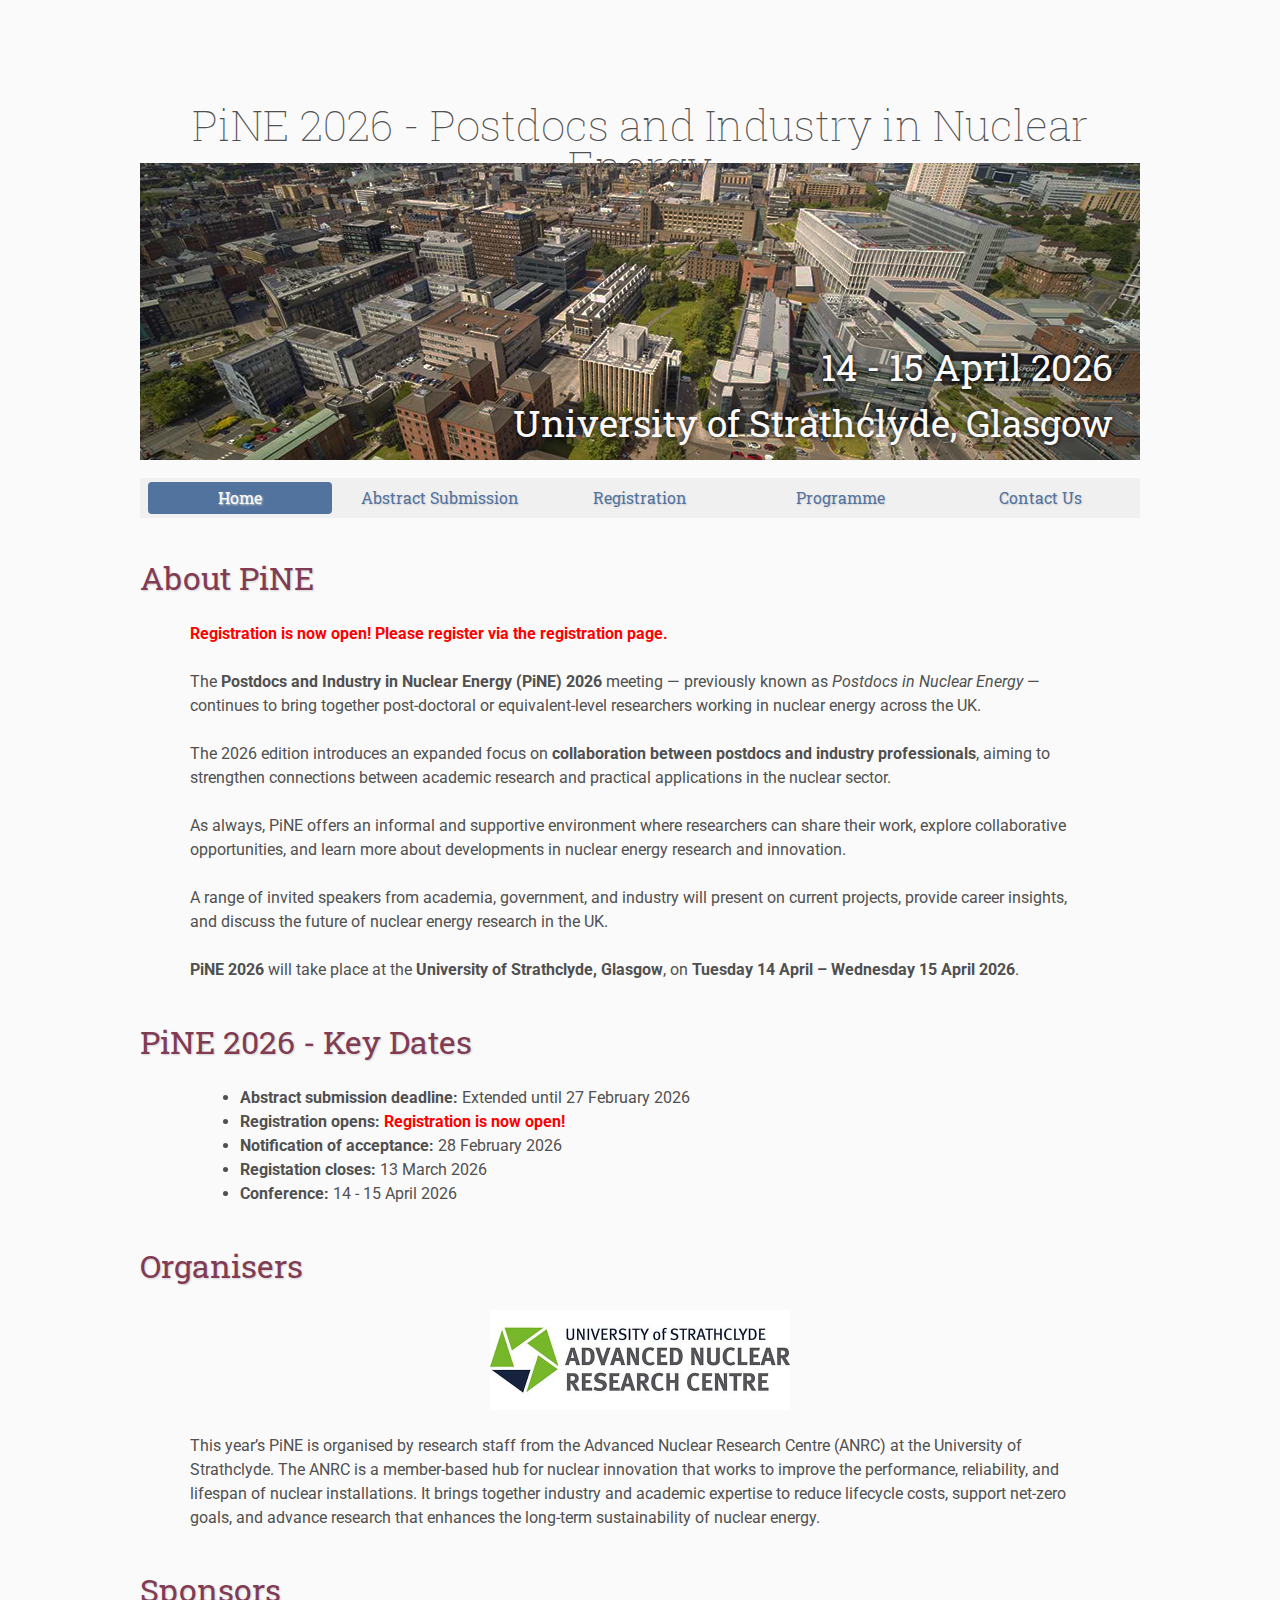
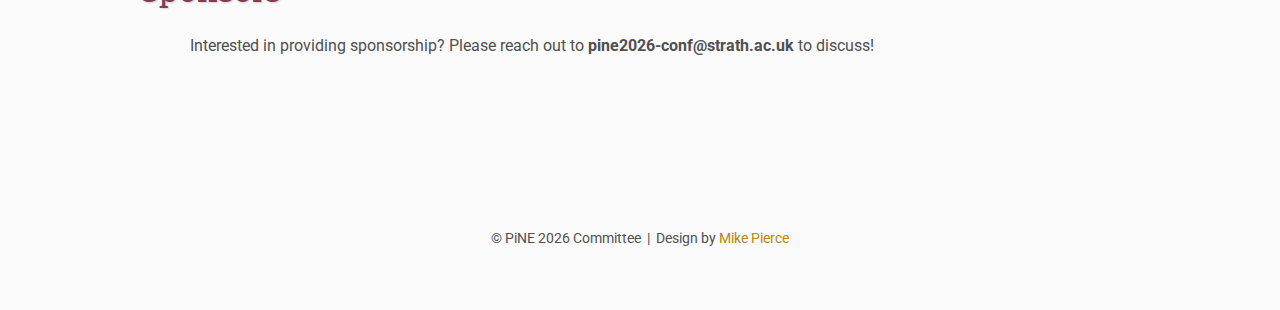
<file: index.html>
<!DOCTYPE html>
<html lang='en'>

<head>
    <base href=".">
    <link rel="shortcut icon" type="image/png" href="assets/favicon2.png"/>
    <link rel="stylesheet" type="text/css" media="all" href="assets/main.css"/>
    <meta name="description" content="PiNE 2026">
    <meta name="resource-type" content="document">
    <meta name="distribution" content="global">
    <meta name="KeyWords" content="Conference">
    <title>PiNE 2026</title>
</head>

<body>

    <div class="banner">
        <img src="assets/banner2.png" alt="PiNE 2026 Banner">
        <div class="top-left">
            <span class="year">PiNE 2026 - Postdocs and Industry in Nuclear Energy</span>
        </div>
        <div class="bottom-right">
            14 - 15 April 2026 <br> University of Strathclyde, Glasgow
        </div>
    </div>

    <table class="navigation">
        <tr>
            <td class="navigation">
                <a class="current" title="Conference Home Page" href=".">Home</a>
            </td>
            <td class="navigation">
                <a title="Conference Flyer" href="abstract">Abstract Submission</a>
            </td>
            <td class="navigation">
                <a title="Register for the Conference" href="registration">Registration</a>
            </td>
            <td class="navigation">
                <a title="Conference Program" href="programme">Programme</a> 
            </td>
            <td class="navigation">
                <a title="Contact information" href="contact">Contact Us</a>
            </td>

        </tr>
    </table>

    <h2>About PiNE</h2>
    <p>
    <strong style="color: red;">
        Registration is now open! Please register via the registration page.
    </strong>
    </p>

    <p>
        The <strong>Postdocs and Industry in Nuclear Energy (PiNE) 2026</strong> meeting — previously known as 
        <em>Postdocs in Nuclear Energy</em> — continues to bring together post-doctoral or equivalent-level 
        researchers working in nuclear energy across the UK. 
    </p>
    <p>
        The 2026 edition introduces an expanded focus on <strong>collaboration between postdocs and industry professionals</strong>, 
        aiming to strengthen connections between academic research and practical applications in the nuclear sector.
    </p>
    <p>
        As always, PiNE offers an informal and supportive environment where researchers can share their work, 
        explore collaborative opportunities, and learn more about developments in nuclear energy research and innovation.
    </p>
    <p>
        A range of invited speakers from academia, government, and industry will present on 
        current projects, provide career insights, and discuss the future of nuclear energy research in the UK.
    </p>
    <p>
        <strong>PiNE 2026</strong> will take place at the <strong>University of Strathclyde, Glasgow</strong>, 
        on <strong>Tuesday 14 April – Wednesday 15 April 2026</strong>.
    </p>




    <h2>PiNE 2026 - Key Dates</h2>

    <ul>
        <li><strong>Abstract submission deadline:</strong> Extended until 27 February 2026</li>
        <li><strong>Registration opens:</strong>   <strong style="color: red;">
        Registration is now open!</strong>
        <li><strong>Notification of acceptance:</strong> 28 February 2026</li>
        <li><strong>Registation closes:</strong> 13 March 2026</li>
        <li><strong>Conference:</strong> 14 - 15 April 2026</li>
    </ul>

    <h2>Organisers</h2>
    <a href = https://www.strath.ac.uk/research/advancednuclearresearchcentre/ >
        <img src="assets/ANRC-logo.jpg" alt="ANRC logo" style="width:300px;height:auto;display:block; margin:0 auto;">
    </a> 
    <p>
        This year’s PiNE is organised by research staff from the Advanced Nuclear Research Centre (ANRC) at the University of Strathclyde. The ANRC is a member-based hub for nuclear innovation that works to improve the performance, reliability, and lifespan of nuclear installations. It brings together industry and academic expertise to reduce lifecycle costs, support net-zero goals, and advance research that enhances the long-term sustainability of nuclear energy.
    </p>



    <h2>Sponsors</h2>
    <p>Interested in providing sponsorship? Please reach out to <strong>pine2026-conf@strath.ac.uk</strong> to discuss!</p>
    <!-- <table class="sponsors">
        <tr>
            <td class="sponsor">
                <a href="http://www.eyebleach.me/">
                    <img src="assets/kitten1.jpg" alt="First Sponsor Name">
                </a>
            </td>
            <td class="sponsor">
                <a href="http://www.eyebleach.me/">
                    <img src="assets/kitten2.jpg" alt="Second Sponsor Name" style="width: 80%">
                </a>
            </td>
            <td class="sponsor">
                <a href="http://www.eyebleach.me/">
                    <img src="assets/kitten3.jpg" alt="Third Sponsor Name">
                </a>
            </td>
        </tr>
    </table> -->

    <footer>
        &copy; PiNE 2026 Committee
        &nbsp;|&nbsp; Design by <a href="https://github.com/mikepierce">Mike Pierce</a>
    </footer>

</body>
</html>
</file>
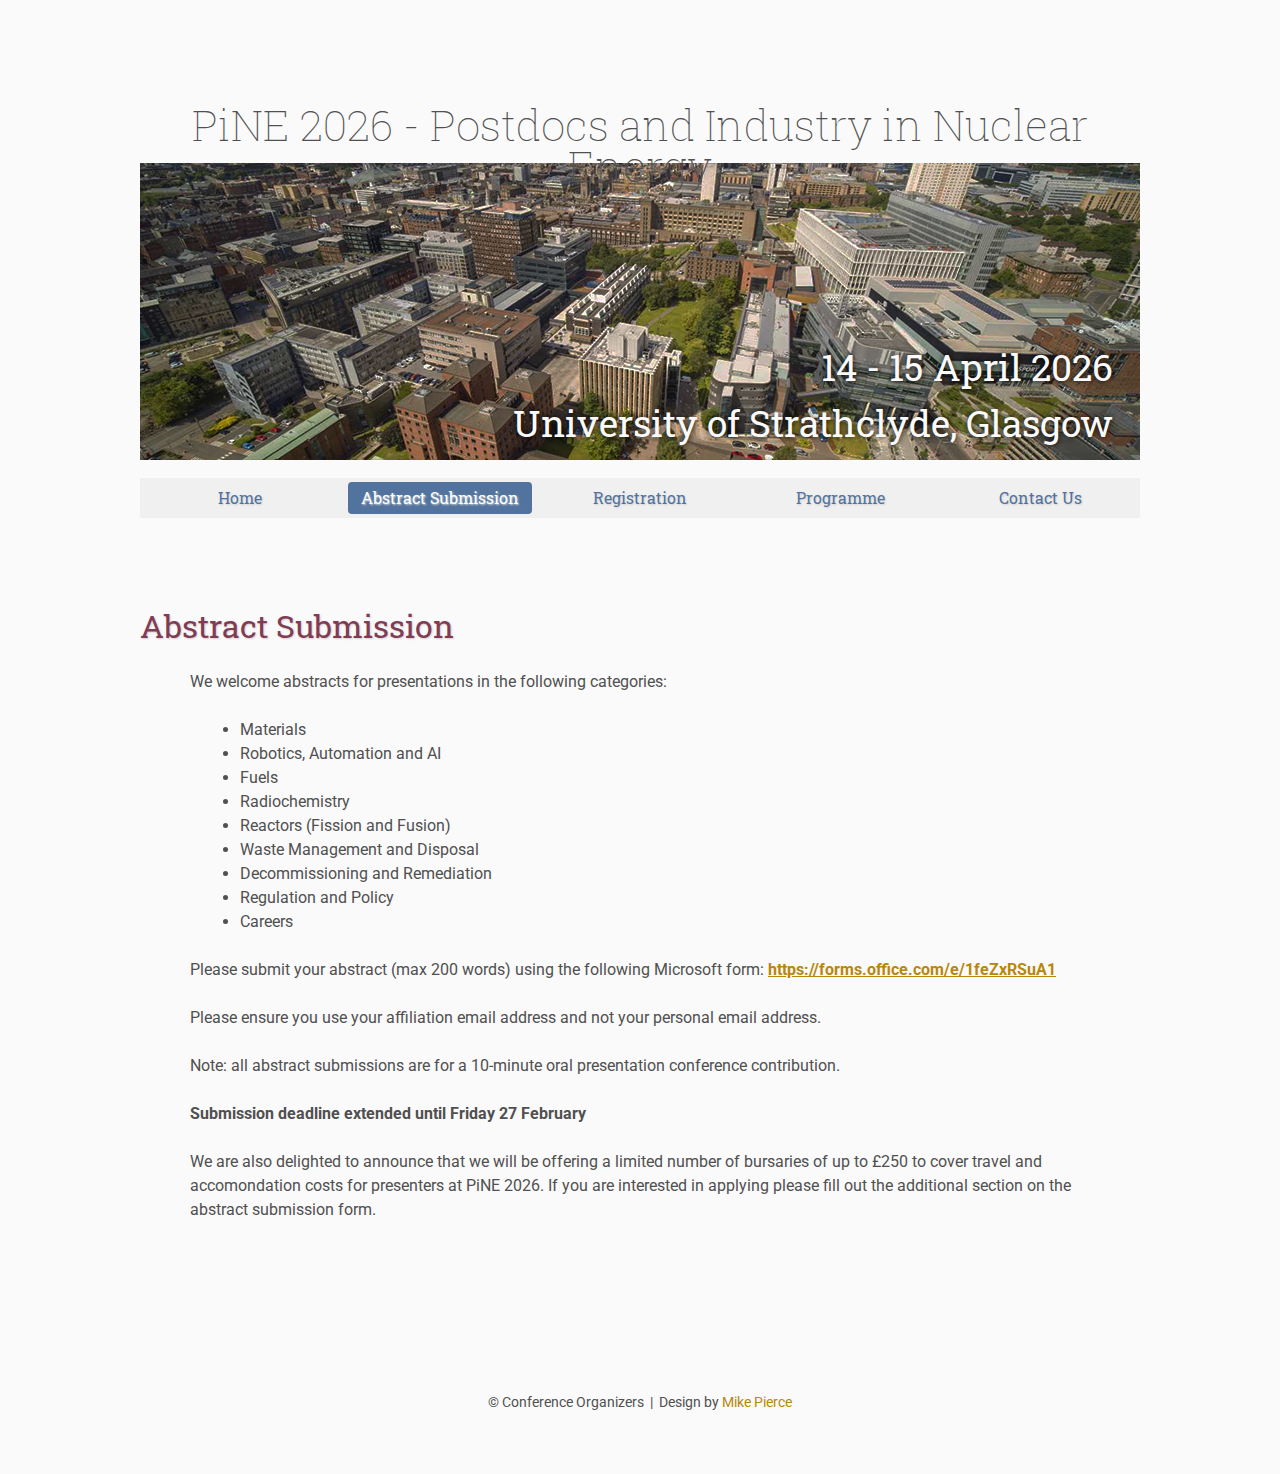
<file: abstract/index.html>
<!DOCTYPE html>
<html lang='en'>

<head>
    <base href="..">
    <link rel="shortcut icon" type="image/png" href="assets/favicon2.png"/>
    <link rel="stylesheet" type="text/css" media="all" href="assets/main.css"/>
    <meta name="description" content="PiNE 2026">
    <meta name="resource-type" content="document">
    <meta name="distribution" content="global">
    <meta name="KeyWords" content="Conference">
    <title>Abstract Submission</title>
</head>

<body>

    <div class="banner">
        <img src="assets/banner2.png" alt="PiNE 2026 Banner">
        <div class="top-left">
            <span class="year">PiNE 2026 - Postdocs and Industry in Nuclear Energy</span>
        </div>
        <div class="bottom-right">
            14 - 15 April 2026 <br> University of Strathclyde, Glasgow
        </div>
    </div>

    <table class="navigation">
        <tr>
            <td class="navigation">
                <a title="Conference Home Page" href=".">Home</a>
            </td>
            <td class="navigation">
                <a class="current" title="Conference Flyer" href="abstract">Abstract Submission</a>
            </td>
            <td class="navigation">
                <a title="Register for the Conference" href="registration">Registration</a>
            </td>
            <td class="navigation">
                <a title="Conference Program" href="programme">Programme</a> 
            </td>
            <td class="navigation">
                <a title="Contact information" href="contact">Contact Us</a>
            </td>

        </tr>
    </table>

    <br>


    <h2>Abstract Submission</h2>
<p>
    We welcome abstracts for presentations in the following categories:
    <ul>
    <li>Materials</li>
    <li>Robotics, Automation and AI</li>
    <li>Fuels</li>
    <li>Radiochemistry</li>
    <li>Reactors (Fission and Fusion)</li>
    <li>Waste Management and Disposal</li>
    <li>Decommissioning and Remediation</li>
    <li>Regulation and Policy</li>
    <li>Careers</li>
    </ul>
</p>
<p>
    Please submit your abstract (max 200 words) using the following Microsoft form: <a href = "https://forms.office.com/e/1feZxRSuA1"><strong>https://forms.office.com/e/1feZxRSuA1</strong></a>
</p>

<p>
    Please ensure you use your affiliation email address and not your personal email address.
</p>

<p>
    Note: all abstract submissions are for a 10-minute oral presentation conference contribution. 
</p>

<p>
    <strong>Submission deadline extended until Friday 27 February</strong>

<p>
We are also delighted to announce that we will be offering a limited number of bursaries of up to £250 to cover travel
and accomondation costs for presenters at PiNE 2026. If you are interested in applying please fill out the 
additional section on the abstract submission form. 


</p>


    <footer>
        &copy; Conference Organizers
        &nbsp;|&nbsp; Design by <a href="https://github.com/mikepierce">Mike Pierce</a>
    </footer>
</p>
</body>
</html>
</file>
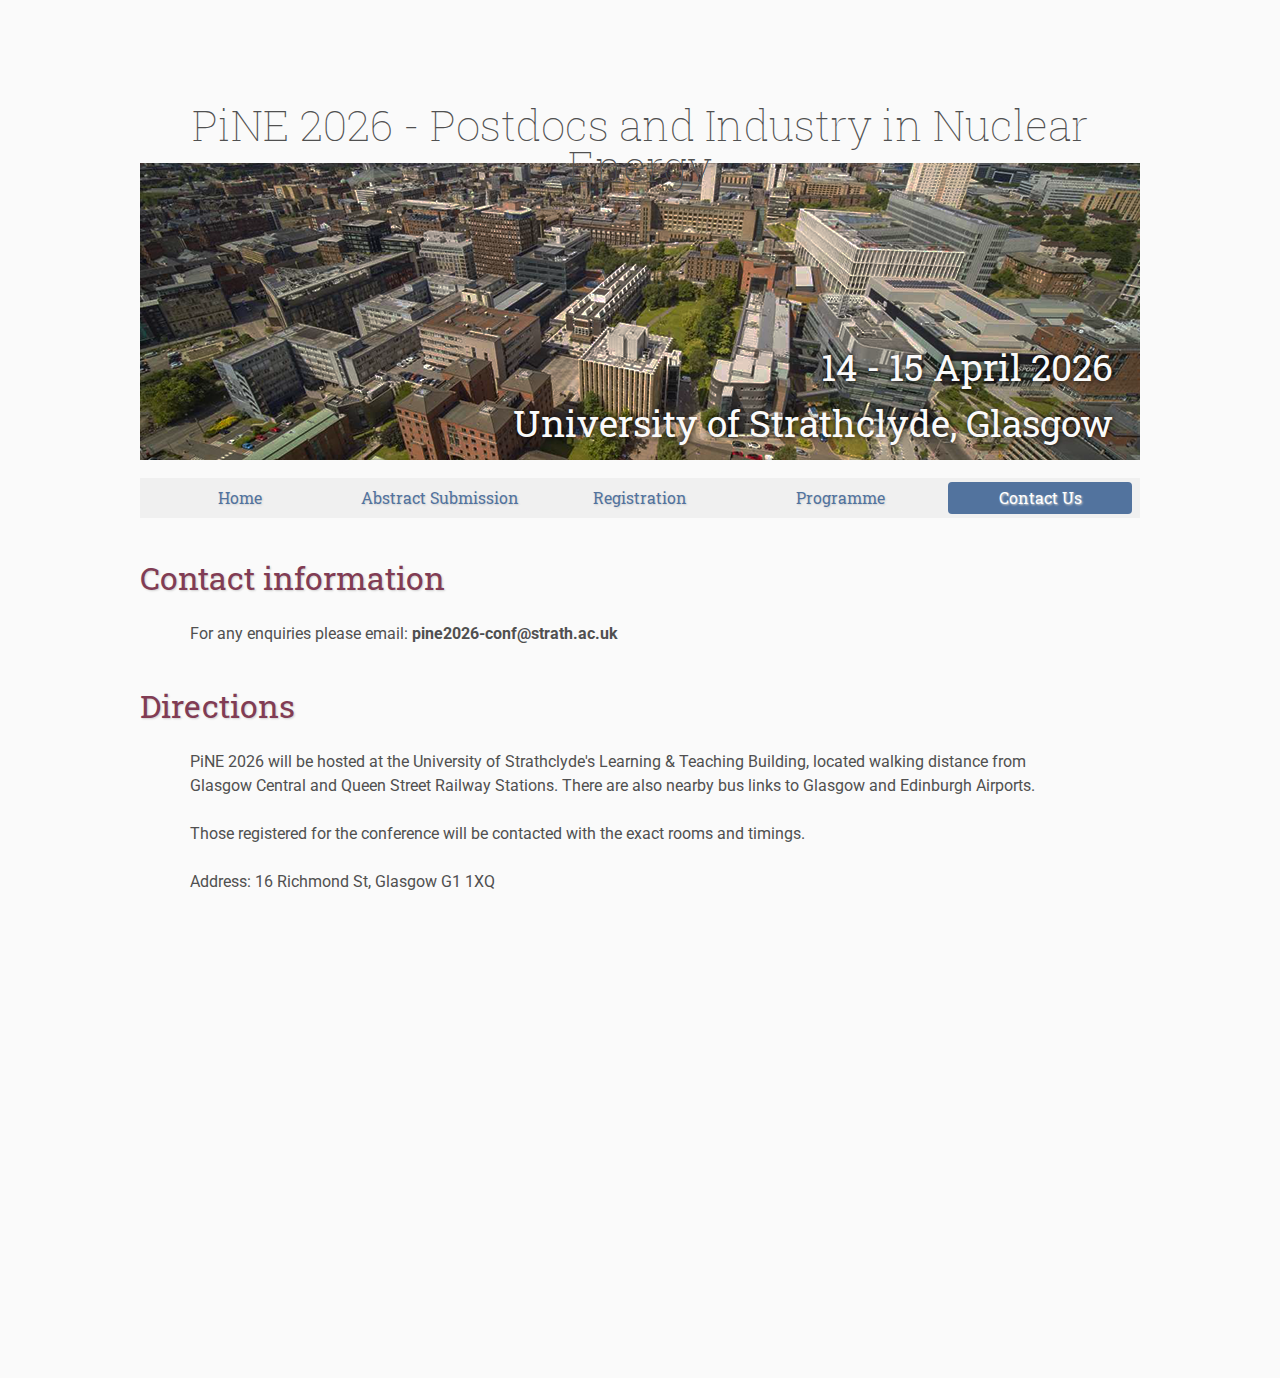
<file: contact/index.html>
<!DOCTYPE html>
<html lang='en'>

<head>
    <base href="..">
    <link rel="shortcut icon" type="image/png" href="assets/favicon2.png"/>
    <link rel="stylesheet" type="text/css" media="all" href="assets/main.css"/>
    <meta name="description" content="PiNE 2026">
    <meta name="resource-type" content="document">
    <meta name="distribution" content="global">
    <meta name="KeyWords" content="Conference">
    <title>Contact Us</title>
</head>

<body>

    <div class="banner">
        <img src="assets/banner2.png" alt="PiNE 2026 Banner">
        <div class="top-left">
            <span class="year">PiNE 2026 - Postdocs and Industry in Nuclear Energy</span>
        </div>
        <div class="bottom-right">
            14 - 15 April 2026 <br> University of Strathclyde, Glasgow
        </div>
    </div>

    <table class="navigation">
        <tr>
            <td class="navigation">
                <a title="Conference Home Page" href=".">Home</a>
            </td>
            <td class="navigation">
                <a title="Conference Flyer" href="abstract">Abstract Submission</a>
            </td>
            <td class="navigation">
                <a title="Register for the Conference" href="registration">Registration</a>
            </td>
            <td class="navigation">
                <a title="Conference Program" href="programme">Programme</a> 
            </td>
            <td class="navigation">
                <a class="current" title="Contact information" href="contact">Contact Us</a>
            </td>

        </tr>
    </table>
    <h2>Contact information</h2>
    <p>
        For any enquiries please email: <strong>pine2026-conf@strath.ac.uk</strong> 
    </p>

    <h2>Directions</h2>
    <p>
        PiNE 2026 will be hosted at the University of Strathclyde's Learning & Teaching Building, located walking distance from Glasgow Central and Queen Street Railway Stations. 
        There are also nearby bus links to Glasgow and Edinburgh Airports.<br>
        <br>
        Those registered for the conference will be contacted with the exact rooms and timings.<br>
        <br>
        Address: 16 Richmond St, Glasgow G1 1XQ

    </p>




    <iframe class="directions" src="https://www.google.com/maps/embed?pb=!1m18!1m12!1m3!1d2239.1487445664698!2d-4.2425155000000006!3d55.8616772!2m3!1f0!2f0!3f0!3m2!1i1024!2i768!4f13.1!3m3!1m2!1s0x488846a746e1d3ab%3A0xf1d02d7f1f70e0bc!2sLearning%20%26%20Teaching%20Building!5e0!3m2!1sen!2suk!4v1760371369779!5m2!1sen!2suk"></iframe>





</body>
</html>
</file>
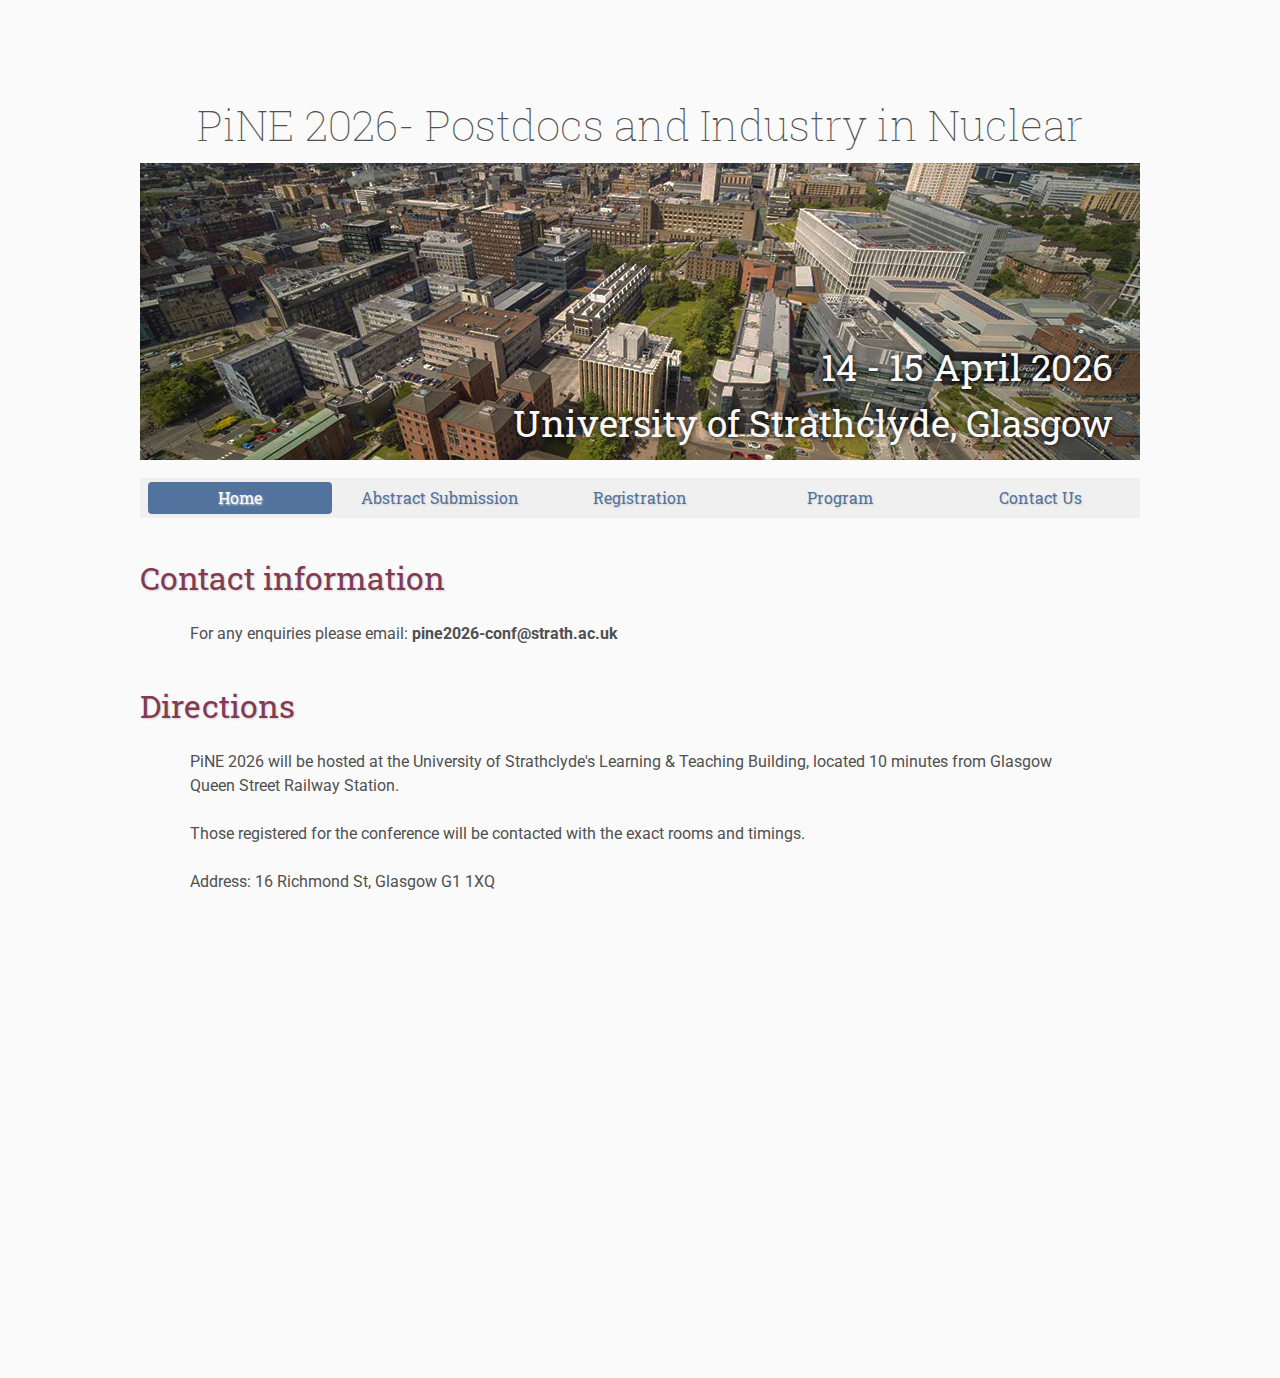
<file: directions/index.html>
<!DOCTYPE html>
<html lang='en'>

<head>
    <base href="..">
    <link rel="shortcut icon" type="image/png" href="assets/favicon2.png"/>
    <link rel="stylesheet" type="text/css" media="all" href="assets/main.css"/>
    <meta name="description" content="Conference Template">
    <meta name="resource-type" content="document">
    <meta name="distribution" content="global">
    <meta name="KeyWords" content="Conference">
    <title>Contact Us PiNE 2026</title>
</head>

<body>

    <div class="banner">
        <img src="assets/banner2.png" alt="Conference Template Banner">
        <div class="top-left">
            <span class="year">PiNE 2026- Postdocs and Industry in Nuclear</span>
        </div>
        <div class="bottom-right">
            14 - 15 April 2026 <br> University of Strathclyde, Glasgow
        </div>
    </div>

    <table class="navigation">
        <tr>
            <td class="navigation">
                <a class="current" title="Conference Home Page" href=".">Home</a>
            </td>
            <td class="navigation">
                <a title="Conference Flyer" href="flyer">Abstract Submission</a>
            </td>
            <td class="navigation">
                <a title="Register for the Conference" href="registration">Registration</a>
            </td>
            <td class="navigation">
                <a title="Conference Program" href="program">Program</a> 
            </td>
            <td class="navigation">
                <a title="Contact information" href="directions">Contact Us</a>
            </td>

        </tr>
    </table>
    <h2>Contact information</h2>
    <p>
        For any enquiries please email: <strong>pine2026-conf@strath.ac.uk</strong> 
    </p>

    <h2>Directions</h2>
    <p>
        PiNE 2026 will be hosted at the University of Strathclyde's Learning & Teaching Building, located 10 minutes from Glasgow Queen Street Railway Station.  <br>
        <br>
        Those registered for the conference will be contacted with the exact rooms and timings.<br>
        <br>
        Address: 16 Richmond St, Glasgow G1 1XQ

    </p>

    <iframe class="directions" src="https://www.google.com/maps/embed?pb=!1m18!1m12!1m3!1d2239.1487445664698!2d-4.2425155000000006!3d55.8616772!2m3!1f0!2f0!3f0!3m2!1i1024!2i768!4f13.1!3m3!1m2!1s0x488846a746e1d3ab%3A0xf1d02d7f1f70e0bc!2sLearning%20%26%20Teaching%20Building!5e0!3m2!1sen!2suk!4v1760371369779!5m2!1sen!2suk"></iframe>





</body>
</html>
</file>
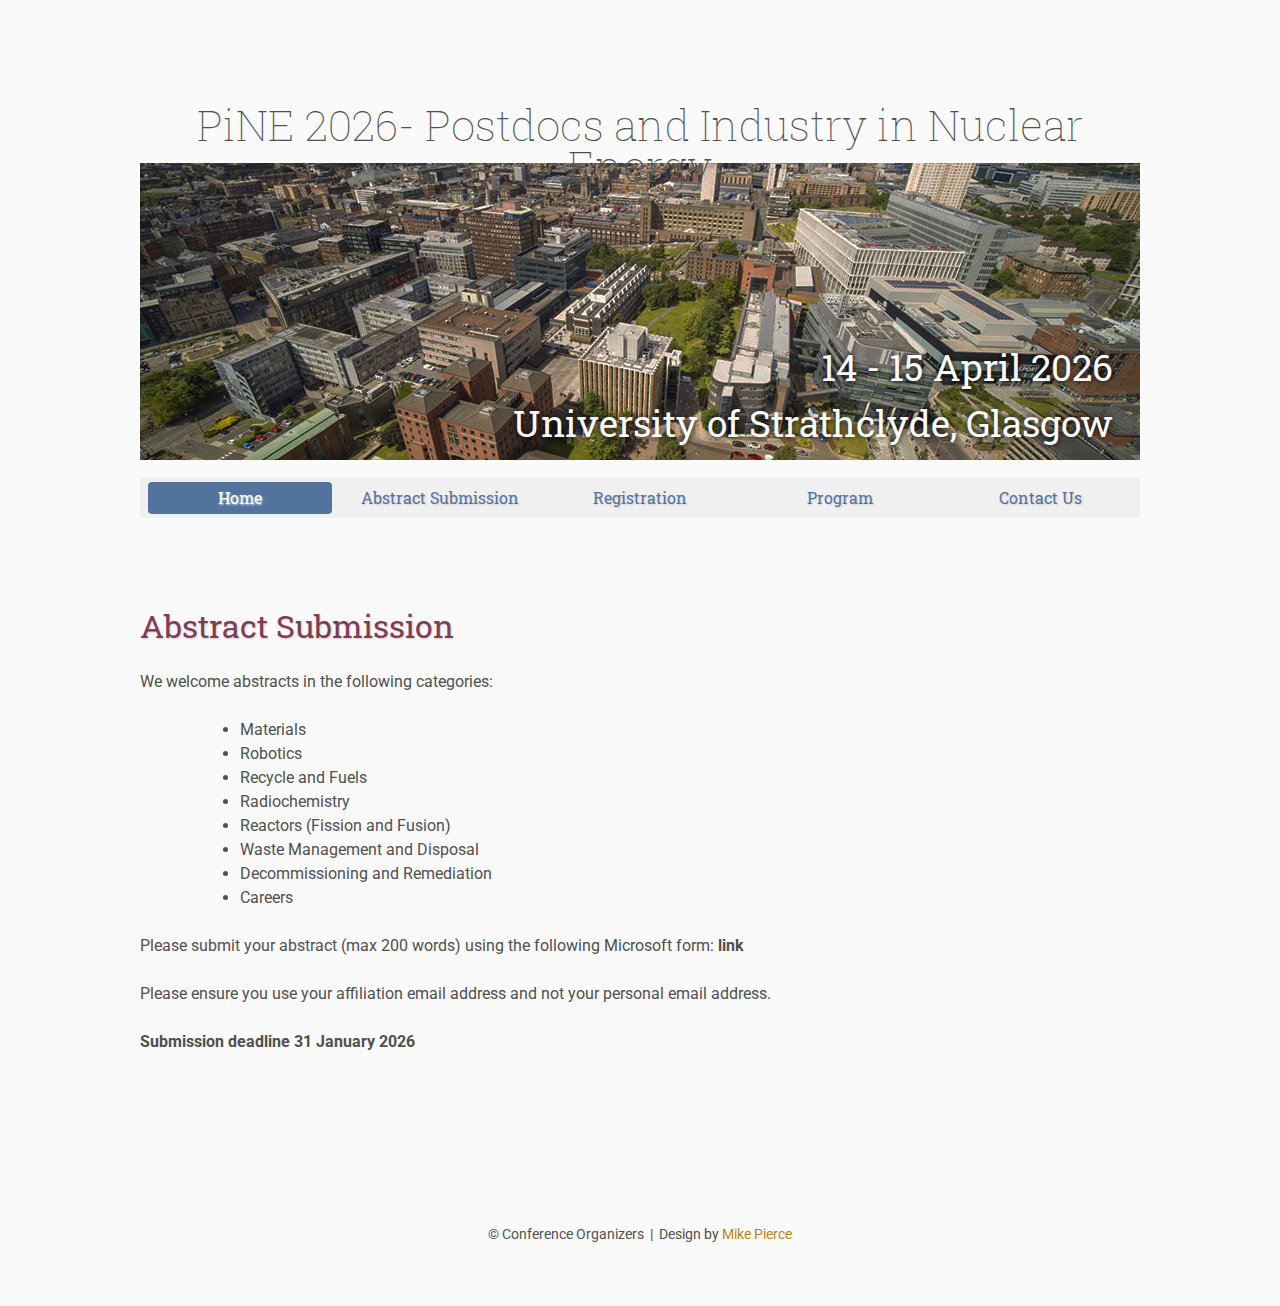
<file: flyer/index.html>
<!DOCTYPE html>
<html lang='en'>

<head>
    <base href="..">
    <link rel="shortcut icon" type="image/png" href="assets/favicon.png"/>
    <link rel="stylesheet" type="text/css" media="all" href="assets/main.css"/>
    <meta name="description" content="Conference Template">
    <meta name="resource-type" content="document">
    <meta name="distribution" content="global">
    <meta name="KeyWords" content="Conference">
    <title>Flyer | Conference Template</title>
</head>

<body>

    <div class="banner">
        <img src="assets/banner2.png" alt="Conference Template Banner">
        <div class="top-left">
            <span class="year">PiNE 2026- Postdocs and Industry in Nuclear Energy</span>
        </div>
        <div class="bottom-right">
            14 - 15 April 2026 <br> University of Strathclyde, Glasgow
        </div>
    </div>

    <table class="navigation">
        <tr>
            <td class="navigation">
                <a class="current" title="Conference Home Page" href=".">Home</a>
            </td>
            <td class="navigation">
                <a title="Conference Flyer" href="flyer">Abstract Submission</a>
            </td>
            <td class="navigation">
                <a title="Register for the Conference" href="registration">Registration</a>
            </td>
            <td class="navigation">
                <a title="Conference Program" href="program">Program</a> 
            </td>
            <td class="navigation">
                <a title="Contact information" href="directions">Contact Us</a>
            </td>

        </tr>
    </table>

    <br>


    <h2>Abstract Submission</h2>

    We welcome abstracts in the following categories:
    <ul>
    <li>Materials</li>
    <li>Robotics</li>
    <li>Recycle and Fuels</li>
    <li>Radiochemistry</li>
    <li>Reactors (Fission and Fusion)</li>
    <li>Waste Management and Disposal</li>
    <li>Decommissioning and Remediation</li>
    <li>Careers</li>
    </ul>
    

    Please submit your abstract (max 200 words) using the following Microsoft form: <strong>link</strong><br>


    <br>
    Please ensure you use your affiliation email address and not your personal email address. <br>
    <br>
    <strong>Submission deadline 31 January 2026</strong>

    <footer>
        &copy; Conference Organizers
        &nbsp;|&nbsp; Design by <a href="https://github.com/mikepierce">Mike Pierce</a>
    </footer>

</body>
</html>
</file>
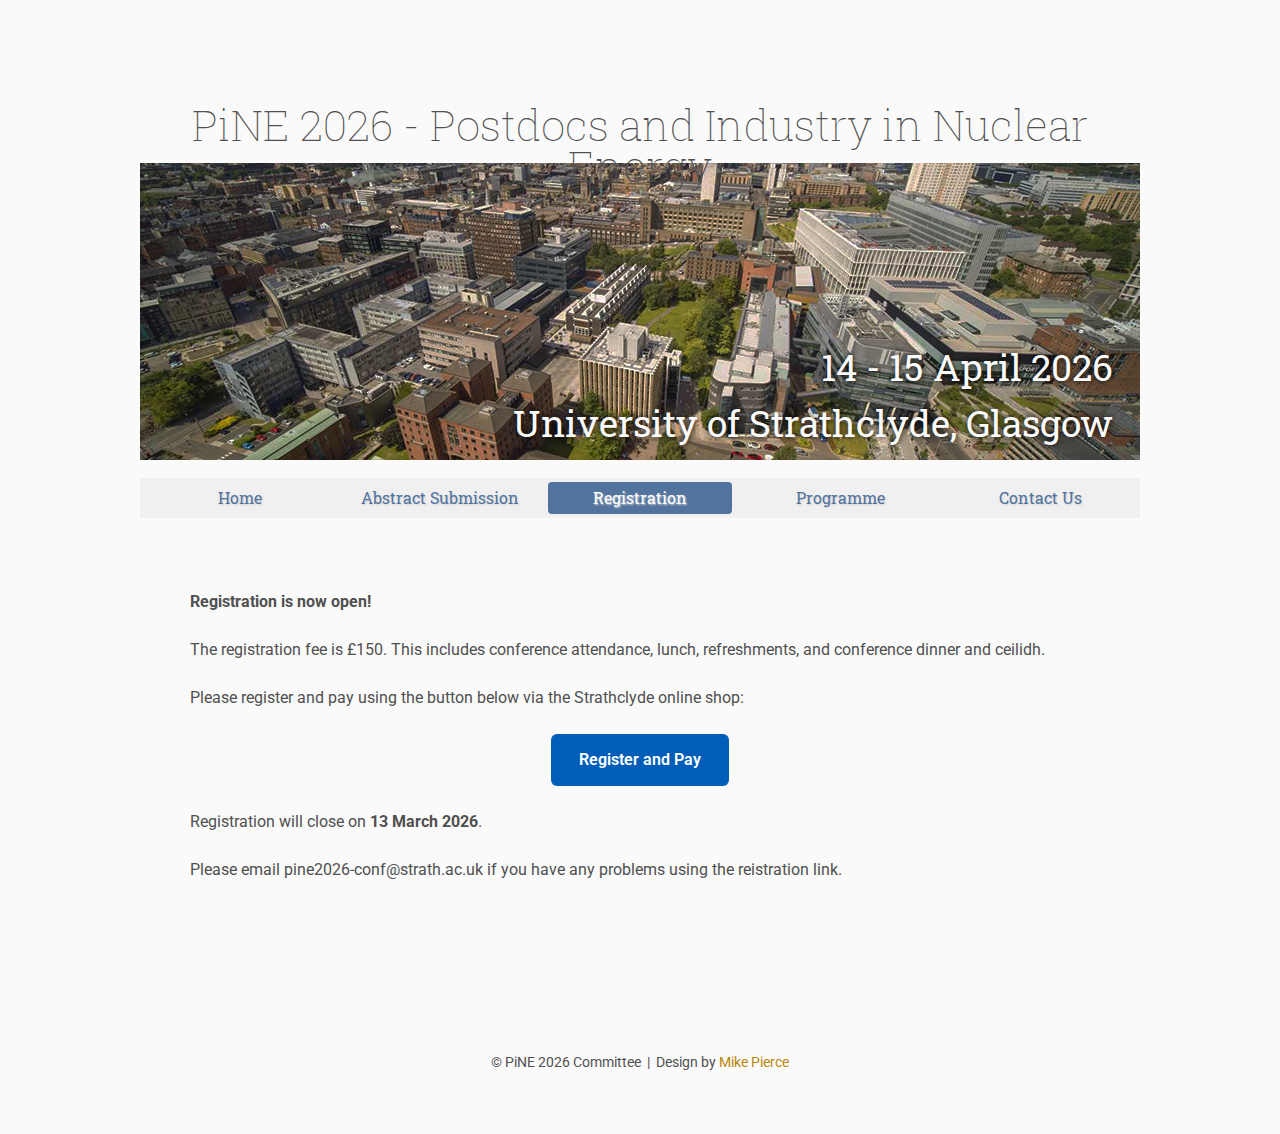
<file: registration/index.html>
<!DOCTYPE html>
<html lang='en'>

<head>
    <base href="..">
    <link rel="shortcut icon" type="image/png" href="assets/favicon2.png"/>
    <link rel="stylesheet" type="text/css" media="all" href="assets/main.css"/>
    <meta name="description" content="PiNE 2026">
    <meta name="resource-type" content="document">
    <meta name="distribution" content="global">
    <meta name="KeyWords" content="Conference">
    <title>Registration</title>
</head>

<body>

    <div class="banner">
        <img src="assets/banner2.png" alt="PiNE 2026 Banner">
        <div class="top-left">
            <span class="year">PiNE 2026 - Postdocs and Industry in Nuclear Energy</span>
        </div>
        <div class="bottom-right">
            14 - 15 April 2026 <br> University of Strathclyde, Glasgow
        </div>
    </div>

    <table class="navigation">
        <tr>
            <td class="navigation">
                <a  title="Conference Home Page" href=".">Home</a>
            </td>
            <td class="navigation">
                <a title="Conference Flyer" href="abstract">Abstract Submission</a>
            </td>
            <td class="navigation">
                <a class="current"title="Register for the Conference" href="registration">Registration</a>
            </td>
            <td class="navigation">
                <a title="Conference Program" href="programme">Programme</a> 
            </td>
            <td class="navigation">
                <a title="Contact information" href="contact">Contact Us</a>
            </td>

        </tr>
    </table>

<br>

<p><strong>Registration is now open!</strong></p>

<p>
  The registration fee is £150. This includes conference attendance, lunch,
  refreshments, and conference dinner and ceilidh.
</p>

<p>Please register and pay using the button below via the Strathclyde online shop:</p>

<div style="text-align: center; margin: 20px 0;">
  <a
    href="https://onlineshop.strath.ac.uk/product-catalogue/engineering-faculty/civil-engineering/various/pine-postdocs-in-nuclear-energy-2026"
    target="_blank"
    style="
      display: inline-block;
      padding: 14px 28px;
      background-color: #005eb8;
      color: #ffffff;
      text-decoration: none;
      border-radius: 6px;
      font-weight: 600;
      font-size: 1rem;
    "
  >
    Register and Pay
  </a>
</div>

<p>Registration will close on <strong>13 March 2026</strong>.</p>

<p>Please email pine2026-conf@strath.ac.uk if you have any problems using the reistration link.</p>


    <!-- <p>
        Here&rsquo;s where you provide instructions how to register for your conference.
        We used a <a href="https://www.google.com/forms/about/">Google Form</a> 
        and embedded it into an <i>iframe</i> (it&rsquo;s commented out in the html here).
    </p> -->
    <!--
    <iframe class="registration" src="EMBED LINK FOR GOOGLE FORM HERE"></iframe>
    -->
    <!-- <p>
        Here&rsquo;s another paragraph of filler text:
        Lorem ipsum dolor sit amet, consectetur adipiscing elit. Vestibulum dignissim et est et euismod. Fusce et metus tempus, pellentesque ex at, convallis nulla. Ut fringilla commodo tincidunt. Fusce sed est eu massa placerat iaculis eu at mauris. Nullam ut mollis nisi, quis malesuada risus. Interdum et malesuada fames ac ante ipsum primis in faucibus. Nam ipsum tortor, suscipit non tincidunt vel, bibendum in libero. Nulla facilisi. Pellentesque vitae neque metus. Cras quis est pharetra, vestibulum nisl et, viverra ipsum. Etiam porta dignissim purus, quis tempor metus volutpat eu. Praesent pulvinar libero eget purus tincidunt finibus.
    </p> -->

    <footer>
        &copy; PiNE 2026 Committee
        &nbsp;|&nbsp; Design by <a href="https://github.com/mikepierce">Mike Pierce</a>
    </footer>

</body>
</html>
</file>
<file: assets/main.css>
/* main.css */

/* These are the colors and fonts used throughout the webpage.
 * I've listed them here so that a user may easily
 * do a search-and-replace for these to change the site theme.
 *   'Roboto',sans-serif; Font for the title text
 *   'Roboto-Slab',serif; Font for the body text 
 *   #fafafa; Background color of the site
 *   #505050; Foreground (text) color of the site
 *   #52739e; Navy, "Template" in the logo, current page in navigation, special titles in the Program
 *   #b2132e; Reddish, "Conference" in the logo, hover color for links
 *   #813c54; Heading color, titles in the Program
 *   #b8860b; Dark Goldenrod, color for links
 */

@import url('https://fonts.googleapis.com/css?family=Roboto%7CRoboto+Slab');

*{
    border:0;
    font:inherit;
    font-size:1em;
    margin:0;
    padding:0;
    vertical-align:baseline;
}

body{
    background-color: #fafafa;
    background-size: cover;
    background-attachment: fixed;
    color: #505050; 
    text-align:left;
    font-family:'Roboto',sans-serif;
    font-size:1em;
    line-height:1.5em;
    margin: 60px auto;
    width: 1000px;
}

a{color: #b8860b; text-decoration:none;}
a.current{color: #52739e;}
a.current:hover{color: #e82945;}
a:hover{color: #b2132e;}
a:active{color: #e82945;}
h1,h2,h3,h4{clear:left; color: #813c54; margin:1.5em 0em 1em 0em; font-family:'Roboto Slab',serif; text-shadow: 1px 1px 2px #d0d0d0;}
h1{font-size:2.67em;}
h2{font-size:2.00em;}
h3{font-size:1.67em;}
h4{font-size:1.33em;}
p{list-style:none; margin:24px auto 24px auto; padding:0px; width:900px; text-align:left;}
li a, p a {text-decoration:underline; text-decoration-color:#b8860b;}
ul{margin:24px auto 24px auto; padding:0px; width:800px; text-align:left;}
ul li{margin:0px auto 0px auto; padding:0px; text-align:left;}
i,em{font-style:italic;}
b,strong{font-weight:bold;}
sup{
    vertical-align: super;
    font-size: 0.8em;
    line-height: 0;
}
sub{
    vertical-align: sub;
    font-size: 0.8em;
    line-height: 0;
}
table{
    width: 1000px;
    margin: 12px auto 24px auto;
    float: center;
    /* UNCOMMENT THIS FOR DEBUGGING THE ALIGNMENT */
    /*border: 1px solid black;*/
}
th,td{
    text-align: left;
    /* UNCOMMENT THIS FOR DEBUGGING THE ALIGNMENT */
    /*border: 1px solid black;*/
}

/* Website Banner */
.banner {position: relative; font-family:'Roboto Slab',serif;}
.top-left {font-size:5.33em; color: #505050; background: #fafafa; text-align: center; width: 1000px; height: 67px; position: absolute; padding: 36px 0 0 0; top: 0px;}
.bottom-right {font-size:2.33em; color: #fafafa; line-height: 1.5em; width: auto; height: 100px; padding: 0px 27px 27px 0px; text-align: right; position: absolute; bottom: 0px; right: 0px; text-shadow: 0px 0px 6px #000000;}

/* Conference Title Logo */
.title1{color: #b2132e; text-shadow: 1px 1px 3px #c0c0c0;} 
.title2{color: #52739e; text-shadow: 1px 1px 3px #c0c0c0;}
.year{color: #505050; font-size:0.5em; font-weight: lighter;}

/* Navigation Links (Home, Registration, etc) */
table.navigation{width:800px;}
td.navigation{font-size:1.67em; white-space:nowrap; width:20%; text-align:center; vertical-align:middle; padding:0px 0px 0px 0px;}

/* Sponsor Images */
table.sponsors{width:800px;}
td.sponsor{white-space:nowrap; width:33%; text-align:center; vertical-align:middle; padding:0px 0px 0px 0px;}
td.sponsor img{width: 100%}

/* The Table on the Program Page */
/* Navigation Table */
table.navigation{width:100%; border-collapse:collapse; background:#f0f0f0;}
td.navigation{width:20%; padding:4px 8px; text-align:center; vertical-align:middle; font-family:'Roboto Slab', serif; font-size:1em;}
td.navigation a{text-decoration:none; color:#52739e;  display:block; padding:4px 0; text-shadow:1px 1px 2px #d0d0d0;}
td.navigation a.current{background:#52739e; color:#fff; border-radius:4px;}
td.navigation a:hover{background:#813c54; color:#fff;}


/* Registration and Directions iframes and Images */
iframe.registration{display:block; margin:1em auto 2em auto; width:700px; height:1400px; border:none;}
iframe.directions{display:block; margin:1em auto 2em auto; width:800px; height:400px; border:none;}
img.center{display:block; width:67%; margin:1em auto 2em auto;}

/* Flyer Images */
table.flyers{width:800px;}
td.flyer{white-space:nowrap; width:50%; text-align:center; vertical-align:middle; padding:0px 0px 0px 0px;}
td.sponsor img{width: 100%}

footer{font-size:0.875em; margin-top:12em; text-align:center;}

/* My hacky way of making the site mobile-friendly */
@media only screen and (max-width: 1100px) {
    h2{font-size:3.00em;}
    p{font-size:1.5em; line-height:1.5em;}
    th,td,tr{font-size:1.5em; line-height:1.5em;}
    td.date{font-size:1em; padding-top:0.5em;}
    td.navigation{font-size:1.5em; padding:0px 20px 0px 20px;}
    table.footer{font-size:0.33em;}
}
</file>
